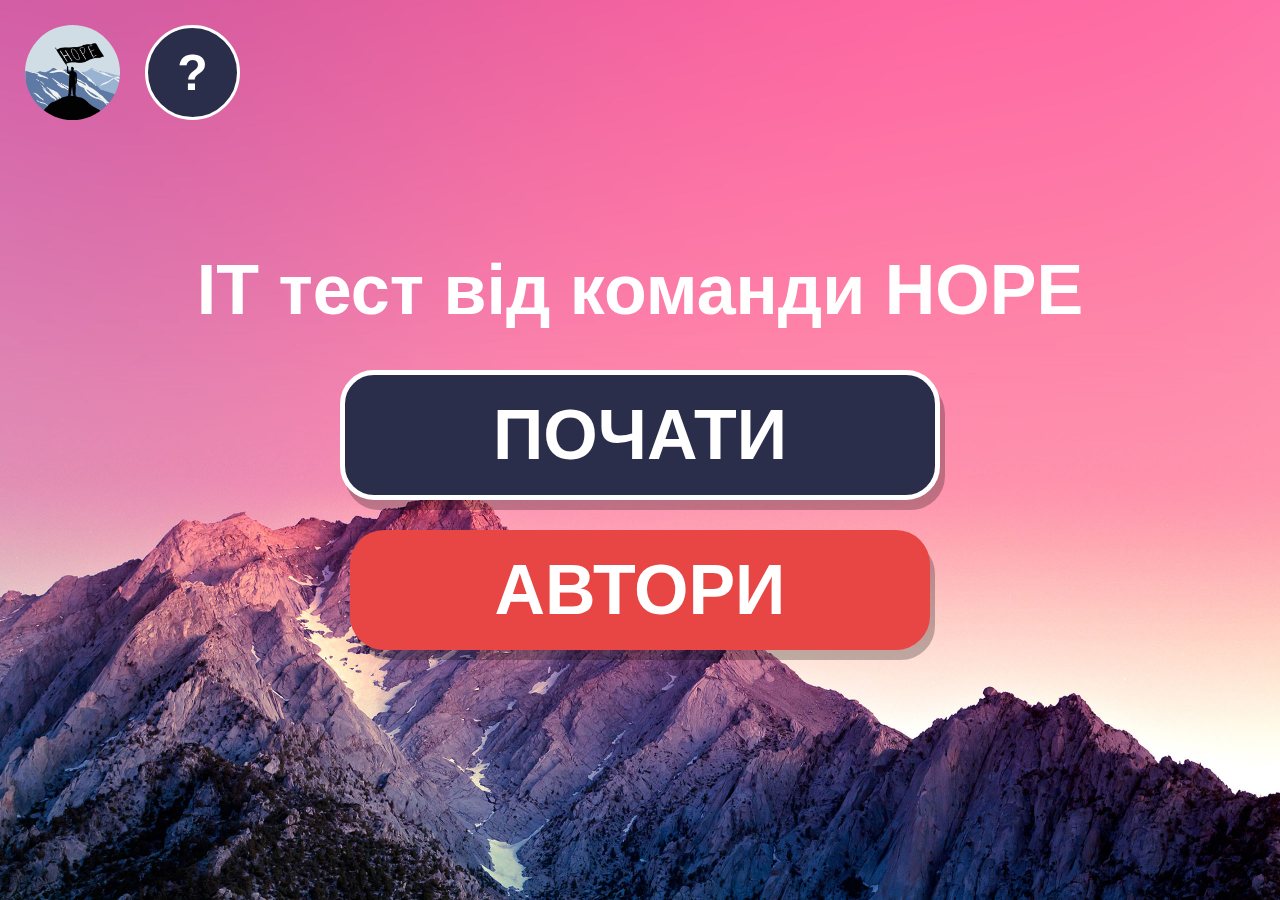
<file: index.html>
<!DOCTYPE html>
<html lang="uk">

<head>
    <meta charset="UTF-8" />
    <meta http-equiv="X-UA-Compatible" content="IE=edge" />
    <meta name="viewport" content="width=device-width,initial-scale=1" />
    <link rel="stylesheet" href="./css/styles.css" />
    <meta name="author" content="HOPE team" />
    <link rel="shortcut icon" href="./img/logo.ico" type="image/x-icon" />
    <title>IT test</title>
</head>

<body>
    <span class="question__counter hidden-modal">9/10</span>
    <div class="wrapper__header__test_it hidden-modal">
        <header class="tic_tac__header">
            <div class="header__content">
                <a target="_blank" href="https://github.com/DmytroKolisnyk2/GameOFTeens_JAVASCRIPT"> <img
                        class="content__img" src="./img/logo.jpg" alt="logo_team" /></a>
                <h1 class="content__title">it test by HOPE team</h1>
                <h2 class="content__reset settings_btn--js">Налаштування</h2>
            </div>
        </header>
    </div>
    <main class="main">
        <section class="start modal">
            <div class="wrapper_btn_start">
                <button class="settings_btn settings_btn--js">
                    <img class="settings_btn_img" class="settings-modal__audio-ico hidden-modal" src="./img/logo.jpg"
                        alt="logo_team" />
                </button>
                <button class="about_test">?</button>
            </div>
            <div class="start__content-wrapper">
                <h2 class="start_screen_title">IT тест від команди HOPE</h2>
                <div class="start__controls-wrapper">
                    <button class="start__btn start__open-modal start__btn-text" type="button">почати</button>
                    <button type="button"
                        class="start__author start__author--js start__open-modal start__controls">Автори</button>
                </div>
            </div>
        </section>
        <section class="backdrop_authors_modal modal hidden-modal" id="authors">
            <div class="authors-modal modal">
                <div data-modal="authors" class="authors_close close-btn--js">
                    <svg class="authors-modal__close-btn">
                        <use href="./img/symbol-defs.svg#icon-cross"></use>
                    </svg>
                </div>
                <div class="authors_content">
                    <h2 class="authors_title">автори тесту</h2>
                    <div class="authors_wrapper">
                        <div class="authors_card">
                            <picture>
                                <source srcset="./img/max.webp" type="image/webp" />
                                <img class="authors_img" src="./img/max.jpg" alt="Max" />
                            </picture>
                            <h4 class="authors_name">Макс Попсуй</h4>
                            <p class="authors_text">12 років. Живу в Київі.</p>
                        </div>
                        <div class="authors_card">
                            <picture>
                                <source srcset="./img/authors_Mari.webp" type="image/webp" />
                                <img class="authors_img" src="./img/authors_Mari.png" alt="Mari" />
                            </picture>
                            <h4 class="authors_name">Марія Грипич</h4>
                            <p class="authors_text">HR менеджер</p>
                        </div>
                        <div class="authors_card">
                            <picture>
                                <source srcset="./img/authors_Dmytro.webp" type="image/webp" />
                                <img class="authors_img" src="./img/authors_Dmytro.png" alt="Dmytro" />
                            </picture>
                            <h4 class="authors_name">Колісник Дмитро</h4>
                            <p class="authors_text">Лідер команди. 16 років.</p>
                        </div>
                        <div class="authors_card">
                            <picture>
                                <source srcset="./img/Igor.webp" type="image/webp" />
                                <img class="authors_img" src="./img/igor.jpg" alt="Igor" />
                            </picture>
                            <h4 class="authors_name">Ігор Якіб'юк</h4>
                            <p class="authors_text">Front End назавжди</p>
                        </div>
                    </div>
                </div>
                <div class="authors_footer">
                    <a target="_blank" href="https://github.com/DmytroKolisnyk2/GameOFTeens_JAVASCRIPT">
                        <picture>
                            <source srcset="./img/logo.ico" type="image/webp" />
                            <img class="authors-footer__img" src="./img/logo.ico" alt="logo" />
                        </picture>
                    </a>
                    <p class="authors_footer__text">2021 команда HOPE &#169; Всі права захищені</p>
                </div>
            </div>
        </section>

        <section class="backdrop_settings_modal modal hidden-modal" id="settings">
            <div class="settings-modal modal">
                <svg class="settings-modal__close-btn close-btn--js" data-modal="settings">
                    <use href="./img/symbol-defs.svg#icon-cross"></use>
                </svg>

                <h2 class="settings-modal__headline">Налаштування</h2>
                <h3 class="settings-modal__caption">Звуки</h3>
                <div class="settings-modal__audio-wrapper">
                    <svg id="high" class="settings-modal__audio-ico">
                        <use href="./img/symbol-defs.svg#icon-volume-high"></use>
                    </svg>
                    <svg id="mute" class="settings-modal__audio-ico hidden-modal">
                        <use href="./img/symbol-defs.svg#icon-volume-mute"></use>
                    </svg>

                    <input type="range" min="0" max="20" class="settings-modal__audio-range" />
                </div>
                <h3 class="settings-modal__caption">Фон</h3>
                <div class="settings-modal__background-wrapper">
                    <img src="./img/bg1.jpg" data-bg="1" alt="Background-img" class="settings-modal__background" />
                    <img src="./img/bg2.jpg" data-bg="2" alt="Background-img" class="settings-modal__background" />
                    <img src="./img/bg3.jpg" data-bg="3" alt="Background-img" class="settings-modal__background" />
                    <img src="./img/bg4.jpg" data-bg="4" alt="Background-img" class="settings-modal__background" />
                </div>
            </div>
        </section>
        <section class="question-input hidden-modal question modal">
            <input class='question-input__headline-input' type='text' placeholder='Напишіть питання...'>
            <form class="question-input__form">
                <div class="question-form__label-wrapper">

                    <input checked type="radio" class="question-input--variant" id="question-input--aswer1"
                        data-question-index="1" name="question-input-variant" value="1">
                    <input class='question-input__input question-input__input--1' type='text' placeholder='Напишіть варіант...'>
                </div>
                <div class="question-form__label-wrapper">
                    <input type="radio" class="question-input--variant" id="question-input--aswer2"
                        data-question-index="2" name="question-input-variant" value="2">
                    <input class='question-input__input question-input__input--2' type='text' placeholder='Напишіть варіант...'>

                </div>
                <div class="question-form__label-wrapper">
                    <input type="radio" class="question-input--variant" id="question-input--aswer3"
                        data-question-index="3" name="question-input-variant" value="3">
                    <input class='question-input__input question-input__input--3' type='text' placeholder='Напишіть варіант...'>
                </div>
                <div class="question-form__label-wrapper">
                    <input type="radio" class="question-input--variant" id="question-input--aswer4"
                        data-question-index="4" name="question-input-variant" value="4">

                    <input class='question-input__input question-input__input--4' type='text' placeholder='Напишіть варіант...'>
            </form>
            <div class="question__buttons--wrapper">
                <ul class="question__controls-wrapper">
                    <li class="question__controls-item"><button class="question__btn question__btn--plus"
                            data-value='left'>+</button></li>
                    <li class="question__controls-item"><button class="question__btn question__btn--make-test">Створити
                            тест</button></li>
                </ul>
            </div>
        </section>
        <section class="question--js question modal hidden-modal">
            <h2 class="question__title">Расшифровка css?</h2>
            <form class="question__form">
                <div class="question__form--label-wrapper">
                    <input checked type="radio" class="question__form--variant" id="question__form--answer1"
                        data-question-index="1" name="answer" value="1">
                    <label class="question__form--label" for="question__form--answer1"
                        id="question__form--label-1">Javascript</label>
                </div>
                <div class="question__form--label-wrapper">
                    <input type="radio" class="question__form--variant" id="question__form--answer2"
                        data-question-index="2" name="answer" value="2">
                    <label class="question__form--label" for="question__form--answer2"
                        id="question__form--label-2">C#</label>
                </div>
                <div class="question__form--label-wrapper">
                    <input type="radio" class="question__form--variant" id="question__form--answer3"
                        data-question-index="3" name="answer" value="3">
                    <label class="question__form--label" for="question__form--answer3"
                        id="question__form--label-3">Python</label>
                </div>
                <div class="question__form--label-wrapper">
                    <input type="radio" class="question__form--variant" id="question__form--answer4"
                        data-question-index="4" name="answer" value="4">
                    <label class="question__form--label" id="question__form--label-4"
                        for="question__form--answer4">Cascading style sheets</label>
                </div>
            </form>
            <button type="submit" class="question__submit">Відповісти</button>
            <div class="question__buttons--wrapper">
                <ul class="question__controls-wrapper">
                    <li class="question__controls-item"><button class="question__btn question__btn--arrow"
                            data-value='left'>&#60;</button></li>
                    <li class="question__controls-item"><button
                            class="question__btn question__btn--finish">Фініш</button></li>
                    <li class="question__controls-item"><button class="question__btn question__btn--arrow"
                            data-value='right'>&#62;</button></li>
                </ul>
            </div>
        </section>

        <section class="results modal hidden-modal">
            <div class="results__content-wrapper">
                <div class="wrapper_results_diagrams">
                    <h2 class="results__percent"><span class="results__percent--js">100</span>% правильних відповідей
                    </h2>
                    <h3 class="results_text_percent">Ти попав в яблучко - цей напрямок ідеально підходить для тебе</h3>
                </div>
                <div class="results__diagram-wrapper">
                    <h2 class="results_about_the_course_title">HTML / CSS</h2>

                    <canvas id="diagram"></canvas>
                </div>
            </div>

            <div class="result_btn_wrapper">
                <button class="results__btn-text results_btn_menu results_btn_menu--menu" type="button">Меню</button>
                <button class="results__btn-text results_btn_menu results_btn_menu--restart" type="button">Спробувати ще
                    раз</button>

            </div>
        </section>
        <section class="menu hidden-modal">
            <div class="menu__content-wrapper">
                <h2 class="menu__headline">Choose test</h2>
                <div class="menu__test-selection-wrapper">
                    <button data-section='1' type="button"
                        class="select-btn--js test-selection__btn">JavaScript</button>
                    <button data-section='2' type="button" class="select-btn--js test-selection__btn">HTML/CSS</button>
                    <button data-section='3' type="button" class="select-btn--js test-selection__btn">Java</button>
                    <button data-section='4' type="button" class="select-btn--js test-selection__btn">Python</button>
                    <p class="test-selection__plus">+</p>
                </div>
            </div>
        </section>
        <section id="how-to-use" class="backdrop_how-to-use_modal modal hidden-modal">
            <div class="how-to-use modal">
                <div data-modal="how-to-use" class="how-to-use_close close-btn--js close-modal-btn">
                    <picture><svg class="how-to-use-modal__close-btn">
                            <use href="./img/symbol-defs.svg#icon-cross"></use>
                        </svg></picture>
                </div>
                <h2 class="how-to-use__headline">Як використовувати сайт?</h2>
                <div class="how-to-use__wrapper">
                    <p class="how-to-use__text">First, click the "play" button. You will see a table where you need to
                        select the number of cards and time. If you are not playing alone, go to the next "multiplayer"
                        function, it is next to the "single player" function. You need to choose the number of cards and
                        the number of players. Then click "start". You see the cards on the screen. You must find two
                        identical cards for the time you have chosen.</p>
                </div>
            </div>
        </section>
        <!-- <div class="question__form--label-wrapper">
            <input checked type="radio" class="question__form--variant" id="question__form--answer1" data-question-index="1" name="answer" value="1">
            <label class="question__form--label" for="question__form--answer1" id="question__form--label-1"><input type='text' placeholder='your question here' value='3'></label>
        </div>
        <div class="question__form--label-wrapper">
            <input type="radio" class="question__form--variant" id="question__form--answer2" data-question-index="2" name="answer" value="2">
            <label class="question__form--label" for="question__form--answer2" id="question__form--label-2"><input type='text' placeholder='your question here' value='3'></label>
        </div>
        <div class="question__form--label-wrapper">
            <input type="radio" class="question__form--variant" id="question__form--answer3" data-question-index="3" name="answer" value="3">
            <label class="question__form--label" for="question__form--answer3" id="question__form--label-3"><input type='text' placeholder='your question here' value='2'></label>
        </div>
        <div class="question__form--label-wrapper">
            <input type="radio" class="question__form--variant" id="question__form--answer4" data-question-index="4" name="answer" value="4">
            <label class="question__form--label" id="question__form--label-4" for="question__form--answer4"><input type='text' placeholder='your question here' value='1'></label>
        </div> -->

    </main>
    <div class="audio">
        <!-- <audio data-volume="0.75" loop="loop" src="./music/gameplay.mp3" class="audio__game-play"></audio>
        <audio data-volume="1" src="./music/won_sound.mp3" class="audio__won"></audio> -->
        <audio data-volume="1" src="./music/main-theme.mp3" class="audio__main-theme"></audio>
    </div>
    <script src="./js/script.js" type="module"></script>
    <script src="./js/functions.js" type="module"></script>
</body>

</html>
</file>
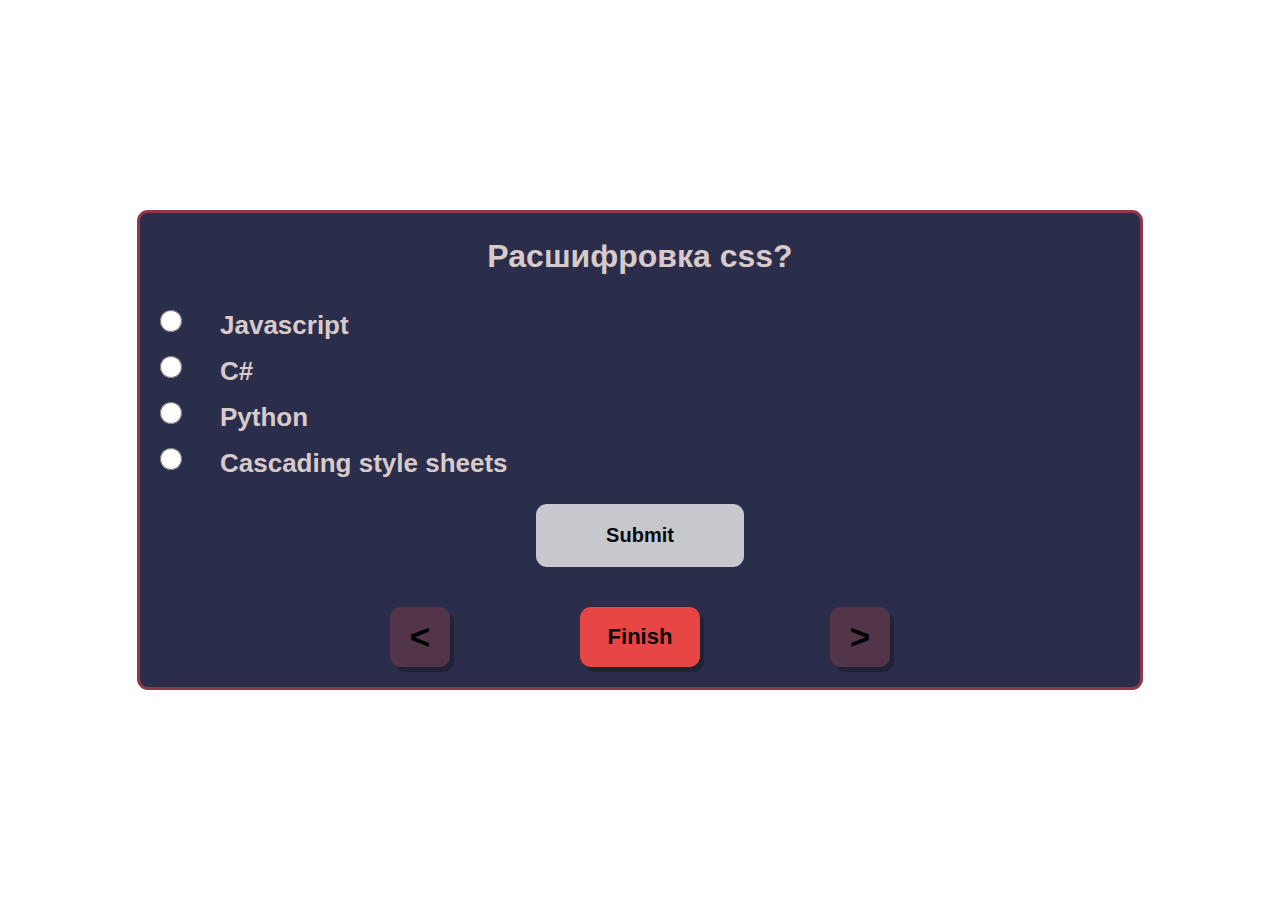
<file: question.html>
<!DOCTYPE html>
<html lang="en">

<head>
    <meta charset="UTF-8">
    <meta http-equiv="X-UA-Compatible" content="IE=edge">
    <meta name="viewport" content="width=device-width, initial-scale=1.0">
    <link rel="stylesheet" href="./css/styles.css">
    <title>question</title>
</head>

<body>
    <div class="question">
        <h2 class="question__title">Расшифровка css?</h2>
        <form class="question__form">
            <div class="question__form--label-wrapper">
                <input type="radio" class="question__form--variant" id="question__form--answer1" data-question-index="1" name="answer" value="css">
                <label class="question__form--label" for="question__form--answer1" id="question__form--label-1">Javascript</label>
            </div>
            <div class="question__form--label-wrapper">
                <input type="radio" class="question__form--variant" id="question__form--answer2" data-question-index="2" name="answer" value="css">
                <label class="question__form--label" for="question__form--answer2" id="question__form--label-2">C#</label>
            </div>
            <div class="question__form--label-wrapper">
                <input type="radio" class="question__form--variant" id="question__form--answer3" data-question-index="3" name="answer" value="css">
                <label class="question__form--label" for="question__form--answer3" id="question__form--label-3">Python</label>
            </div>
            <div class="question__form--label-wrapper">
                <input type="radio" class="question__form--variant" id="question__form--answer4" data-question-index="4" name="answer" value="css">
                <label class="question__form--label" id="question__form--label-4" for="question__form--answer4">Cascading style sheets</label>
            </div>
        </form>
        <button type="question__submit" class="question__submit">Submit</button>
        <div class="question__buttons--wrapper">
            <ul class="question__controls-wrapper">
                <li class="question__controls-item"><button class="question__btn question__btn--arrow left" data-value='left'>&#60;</button></li>
                <li class="question__controls-item"><button class="question__btn question__btn--finish">Finish</button></li>
                <li class="question__controls-item"><button class="question__btn question__btn--arrow right data-value='right'">&#62;</button></li>
            </ul>
        </div>
    </div>
</body>

</html>
</file>
<file: css/styles.css>
@import "./reset.css";
@import "./variables.css";
@import "./header.css";
@import "./start.css";
@import './how-to-use_test.css';
@import "./menu.css";
@import "./question.css";
@import "./result.css";
</file>
